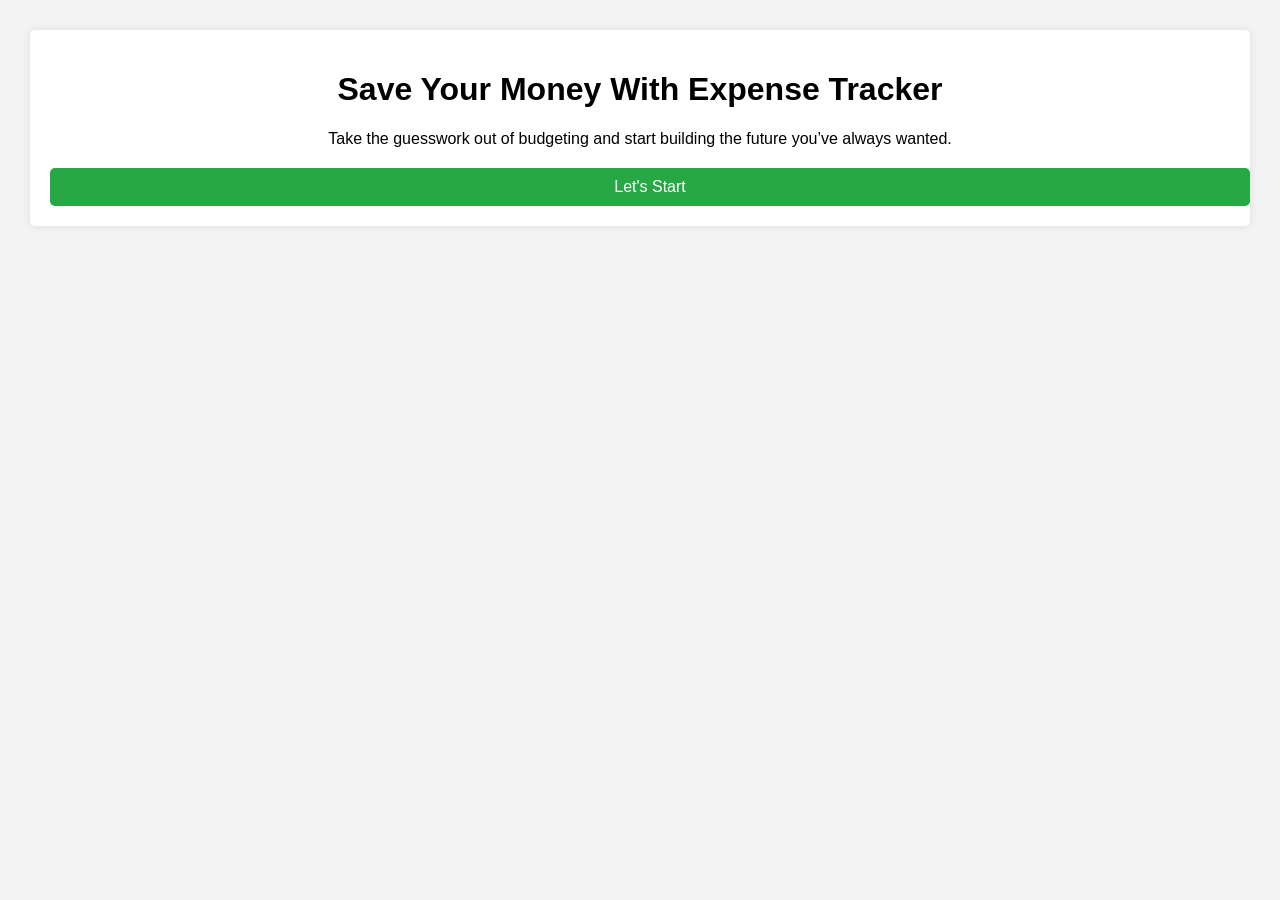
<file: index.html>
<!DOCTYPE html>
<html lang="en">
<head>
    <title>Expense Tracker</title>
    <link rel="stylesheet" href="css\style.css">

</head>
<body>
    <div class="container">
        <h1>Save Your Money With Expense Tracker</h1>
        <div class="subtitle">
            <p>Take the guesswork out of budgeting and start building the future you’ve always wanted.</p>
        </div>
        <div class="lets-start-button">
            <a href="home.html">Let's Start</a>
        </div>
    </div>

</body>
</html>
</file>
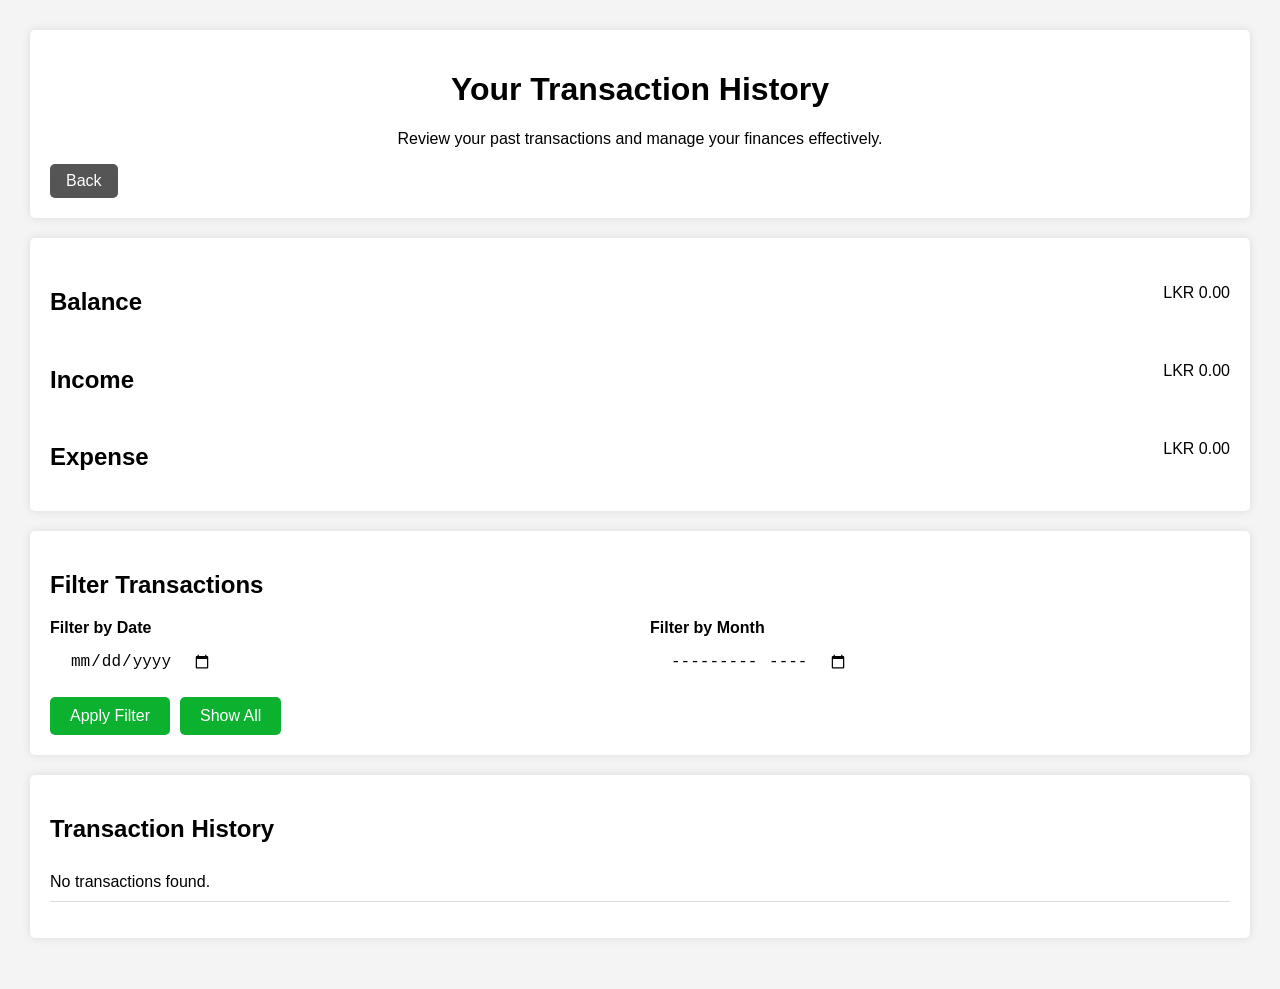
<file: history.html>
<!DOCTYPE html>
<html lang="en">
<head>
    <title>History</title>
    <link rel="stylesheet" href="css\style.css">
    
</head>
<body>
    <div class="container">
        <h1>Your Transaction History</h1>
        <p>Review your past transactions and manage your finances effectively.</p>
        <div class="back-button-wrap">
            <a class="back-button" href="home.html">Back</a>
        </div>
    </div>

    <div class="over-view-box">
        <div>
            <h2>Balance</h2>
            <p id="Balance">LKR 0.00</p>
        </div>
        <div >
            <h2>Income</h2>
            <p id="Income">LKR 0.00</p>
        </div>
        <div>
            <h2>Expense</h2>
            <p id="Expense">LKR 0.00</p>
        </div>
    </div>

    <!-- Transaction History -->

    <div class="filter-box">
        <h2>Filter Transactions</h2>
        <div class="filter-row">
            <div class="filter-item">
                <label for="filter-date">Filter by Date</label>
                <input type="date" id="filter-date">
            </div>
            <div class="filter-item">
                <label for="filter-month">Filter by Month</label>
                <input type="month" id="filter-month">
            </div>
        </div>
        <div class="filter-buttons">
            <button type="button" id="apply-filter-button" class="btn">Apply Filter</button>
            <button type="button" id="clear-filter-button" class="btn clear-btn">Show All</button>
        </div>
    </div>

    <div class="transaction-history">
        <h2>Transaction History</h2>
        <ul id="transaction-list">
            <!-- Transactions will be dynamically added here -->
        </ul>
    </div>

    <script src="js/storage.js" defer></script>
    <script src="js/ui.js" defer></script>
    <script src="js/app.js" defer></script>
    
</body>
</html>
</file>
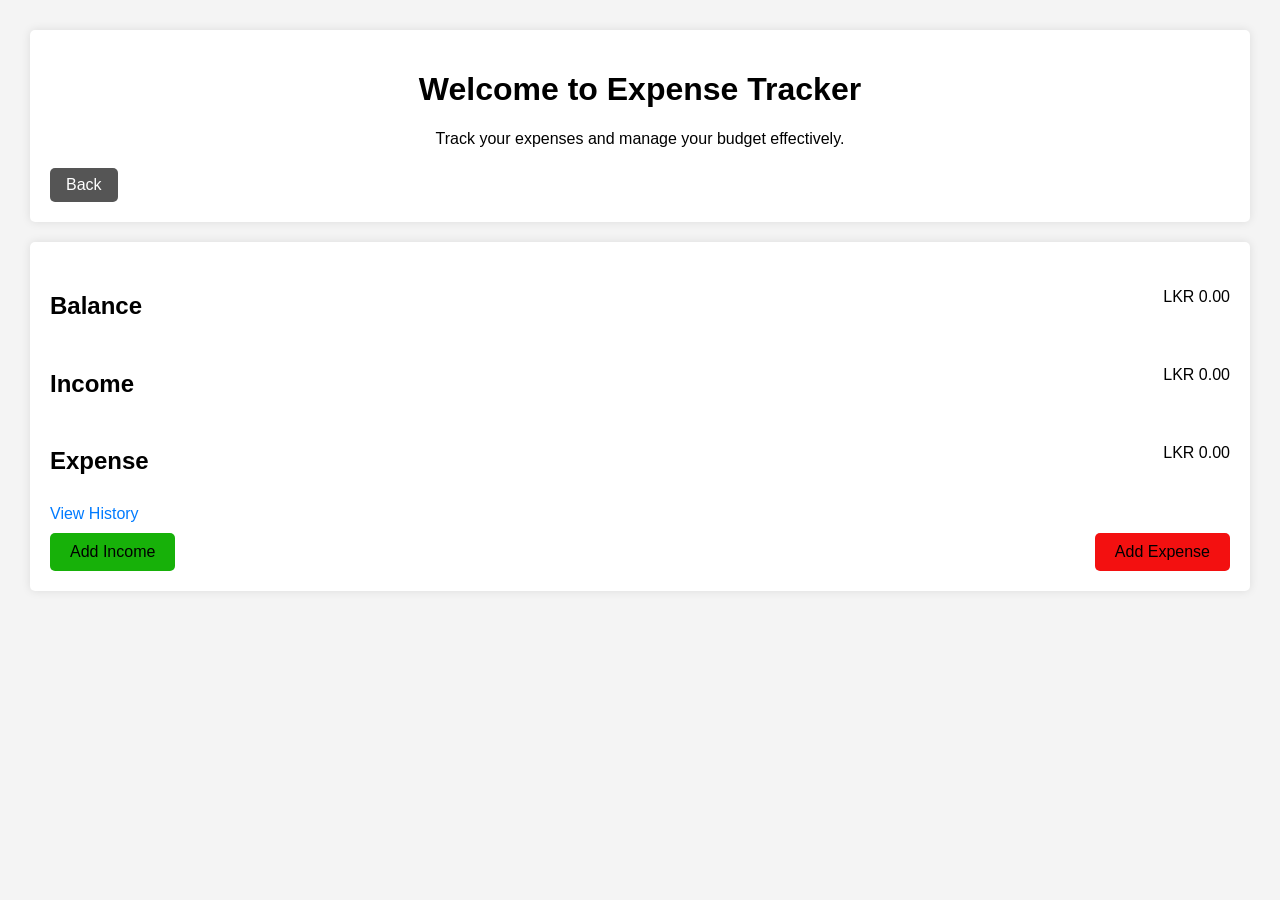
<file: home.html>
<!DOCTYPE html>
<html lang="en">
<head>
    <title>Expense Tracker</title>
    <link rel="stylesheet" href="css\style.css">
    
</head>
<body>
    <div class="container">
        <h1>Welcome to Expense Tracker</h1>
        <div class="subtitle">
            <p>Track your expenses and manage your budget effectively.</p>
        </div>
        <div class="back-button-wrap">
            <a class="back-button" href="index.html">Back</a>
        </div>
    </div>

    <!-- Overview of Balance, Income and Expense -->

    <div class="over-view-box">
        <div>
            <h2>Balance</h2>
            <p id="Balance">LKR 0.00</p>
        </div>
        <div >
            <h2>Income</h2>
            <p id="Income">LKR 0.00</p>
        </div>
        <div>
            <h2>Expense</h2>
            <p id="Expense">LKR 0.00</p>
        </div>

        <div class="history">
            <a href="history.html">View History</a>
        </div>

        <div class="add-transaction-buttons">
            <button class="income-button" ><a class="btn-link" href="transaction.html?type=income">Add Income</a></button>
            <button class="expense-button" ><a class="btn-link" href="transaction.html?type=expense">Add Expense</a></button>
        </div>
    </div>
    <script src="js/storage.js" defer></script>
    <script src="js/ui.js" defer></script>
    <script src="js/app.js" defer></script>
    

    
    
</body>
</html>
</file>
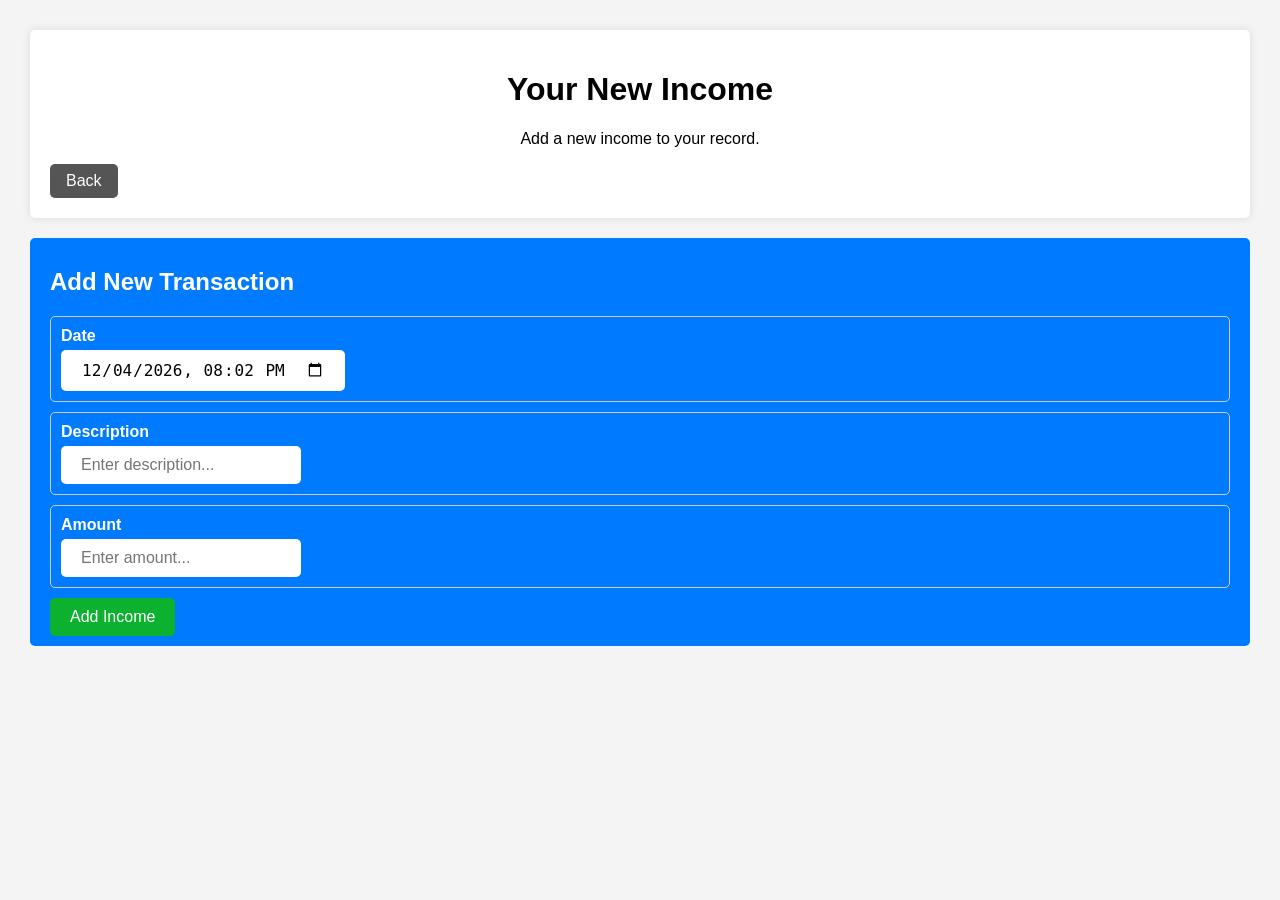
<file: transaction.html>
<!DOCTYPE html>
<html lang="en">
<head>

    <title>Transaction</title>
    <link rel="stylesheet" href="css\style.css">
    
</head>
<body>
    <div class="container">
        <h1>Your New Transaction</h1>
        <p>Add a new income or expense to your record.</p>
        <div class="back-button-wrap">
            <a class="back-button" href="home.html">Back</a>
        </div>
    </div>
    
    <!-- Add Transaction -->

    <div class="add-transaction">
        <h2>Add New Transaction</h2>
        <div id="date" class="date">
            <label>Date</label>
            <input type="datetime-local" id="date-input">
        </div>
        <form id="transaction-form">
            <div class="form-control">
                <label for="text">Description</label>
                <input type="text" id="text" placeholder="Enter description..." required>
            </div>
            <div class="form-control">
                <label for="amount">Amount <br></label>
                <input type="number" id="amount" placeholder="Enter amount..." required>
            </div>
            <button type="submit" class="btn">Add Transaction</button>
        </form>

    </div>
    <script src="js/storage.js" defer></script>
    <script src="js/ui.js" defer></script>
    <script src="js/app.js" defer></script>
</body>
</html>
</file>
